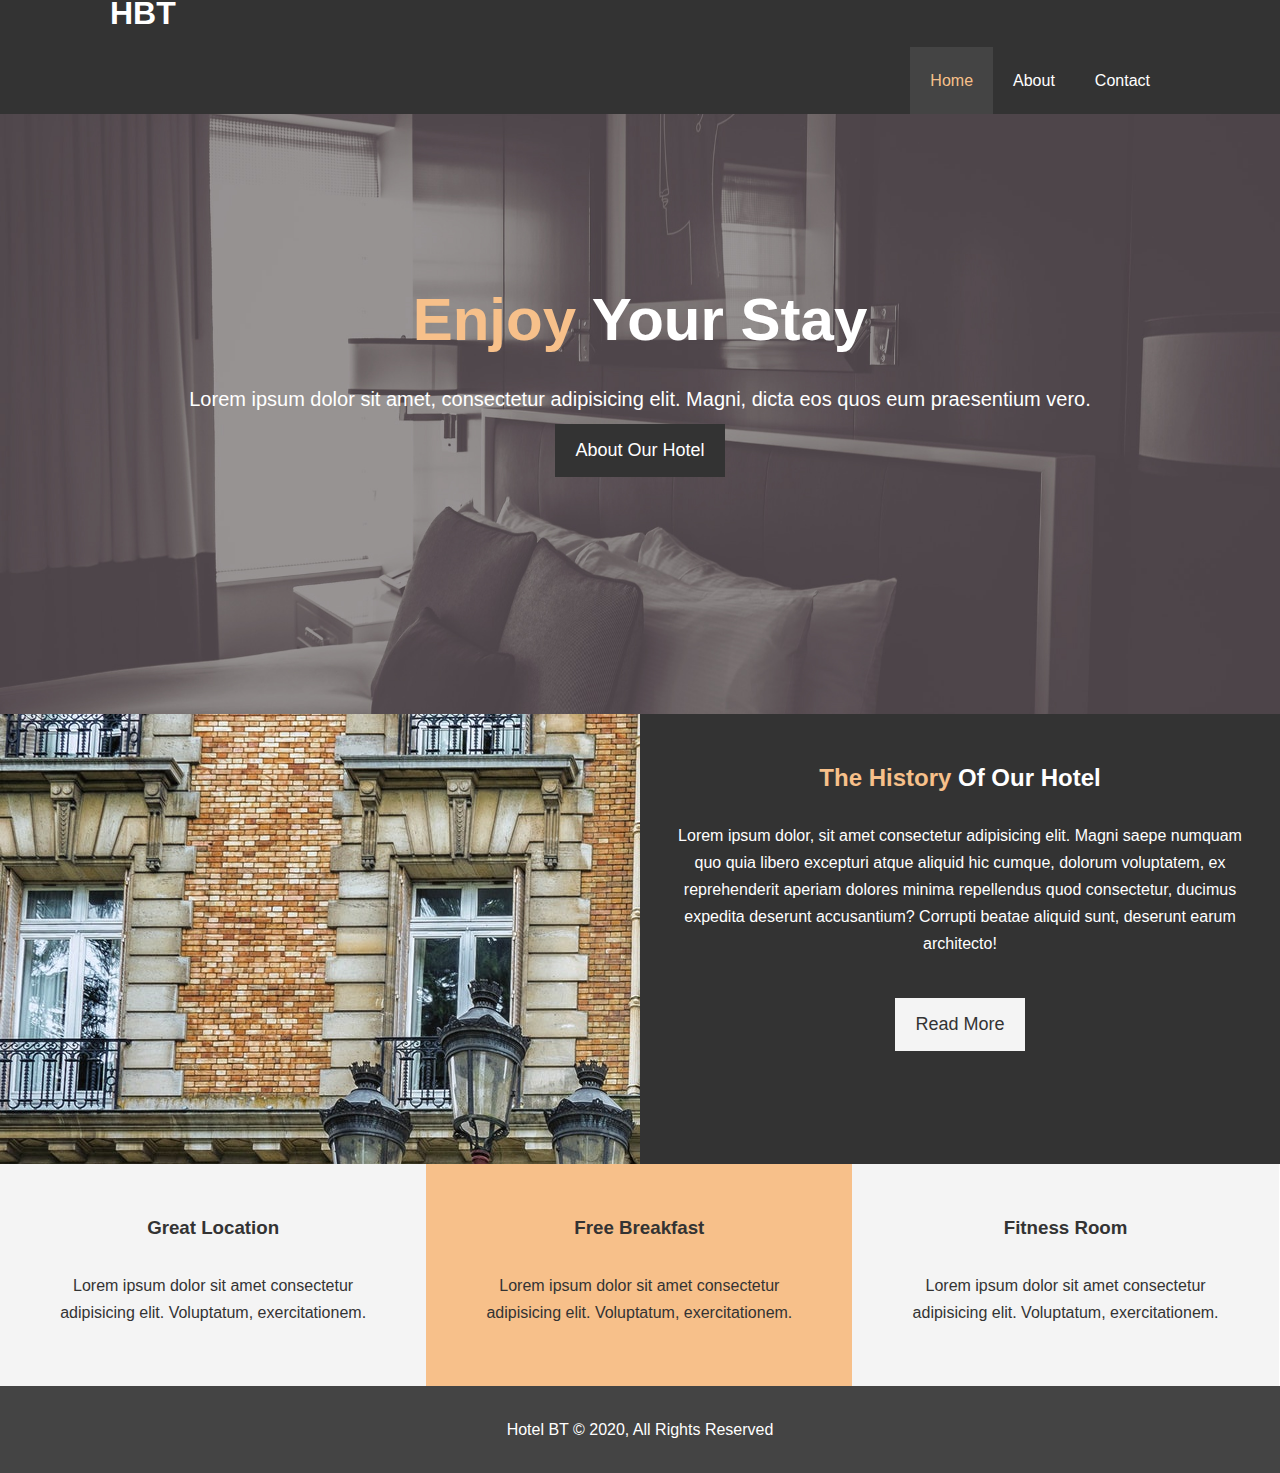
<file: hotel-website/index.html>
<!DOCTYPE html>
<html lang="en">
<head>
  <meta charset="UTF-8">
  <meta name="viewport" content="width=device-width, initial-scale=1.0">
  <meta name="description" content="Welcome to the most unusual hotel in Boston Massachusetts">
  <meta name="keywords" content="hotel,boston hotel,new england hotel">
  <link rel="stylesheet" href="https://use.fontawesome.com/releases/v5.6.1/css/all.css" integrity="sha384-gfdkjb5BdAXd+lj+gudLWI+BXq4IuLW5IT+brZEZsLFm++aCMlF1V92rMkPaX4PP" crossorigin="anonymous">
  <link rel="stylesheet" href="css/style.css">
  <link rel="stylesheet" media="screen and (max-width: 768px)" href="css/mobile.css">
  <title>Hotel BT | Welcome</title>
</head>
<body>
  <header>
    <nav id="navbar">
      <div class="container">
        <h1 class="logo"><a href="index.html">HBT</a></h1>
        <ul>
          <li><a class="current" href="index.html">Home</a></li>
          <li><a href="about.html">About</a></li>
          <li><a href="contact.html">Contact</a></li>
        </ul>        
      </div>
    </nav>

    <div id="showcase">
      <div class="container">
        <div class="showcase-content">
          <h1><span class="text-primary">Enjoy</span> Your Stay</h1>
          <p class="lead">Lorem ipsum dolor sit amet, consectetur adipisicing elit. Magni, dicta eos quos eum praesentium vero.</p>
          <a class="btn" href="about.html">About Our Hotel</a>
        </div>
      </div>
    </div>
  </header>

  <section id="home-info" class="bg-dark">
    <div class="info-img"></div>
    <div class="info-content">
      <h2><span class="text-primary">The History</span> Of Our Hotel</h2>
      <p>
        Lorem ipsum dolor, sit amet consectetur adipisicing elit. Magni saepe numquam quo quia libero excepturi atque aliquid hic cumque, dolorum voluptatem, ex reprehenderit aperiam dolores minima repellendus quod consectetur, ducimus expedita deserunt accusantium? Corrupti beatae aliquid sunt, deserunt earum architecto!
      </p>
      <a href="about.html" class="btn btn-light">Read More</a>
    </div>
  </section>

  <section id="features">
    <div class="box bg-light">
      <i class="fas fa-hotel fa-3x"></i>
      <h3>Great Location</h3>
      <p>Lorem ipsum dolor sit amet consectetur adipisicing elit. Voluptatum, exercitationem.</p>
    </div>
    <div class="box bg-primary">
      <i class="fas fa-utensils fa-3x"></i>
      <h3>Free Breakfast</h3>
      <p>Lorem ipsum dolor sit amet consectetur adipisicing elit. Voluptatum, exercitationem.</p>
    </div>
    <div class="box bg-light">
      <i class="fas fa-dumbbell fa-3x"></i>
      <h3>Fitness Room</h3>
      <p>Lorem ipsum dolor sit amet consectetur adipisicing elit. Voluptatum, exercitationem.</p>
    </div>
  </section>

  <div class="clr"></div>

  <footer id="main-footer">
    <p>Hotel BT &copy; 2020, All Rights Reserved</p>
  </footer>

</body>
</html>
</file>
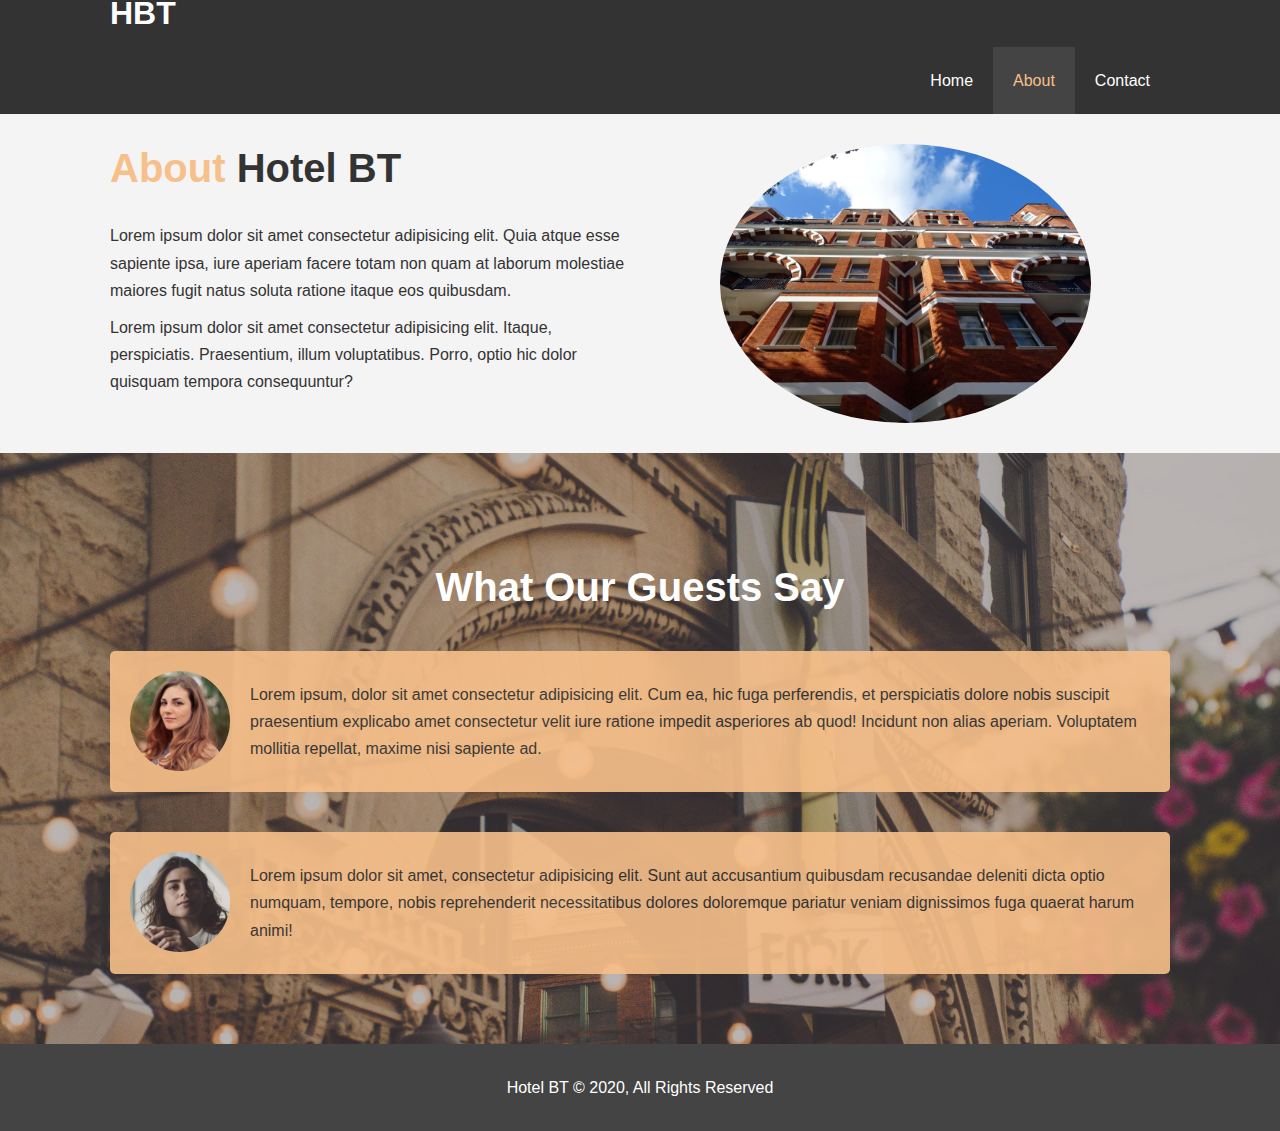
<file: hotel-website/about.html>
<!DOCTYPE html>
<html lang="en">
<head>
  <meta charset="UTF-8">
  <meta name="viewport" content="width=device-width, initial-scale=1.0">
  <meta name="description" content="Welcome to the most unusual hotel in Boston Massachusetts">
  <meta name="keywords" content="hotel,boston hotel,new england hotel,weird hotel">
  <link rel="stylesheet" href="css/style.css">
  <link rel="stylesheet" media="screen and (max-width: 768px)" href="css/mobile.css">
  <title>Hotel BT | About</title>
</head>
<body>
  <header>
    <nav id="navbar">
      <div class="container">
        <h1 class="logo"><a href="index.html">HBT</a></h1>
        <ul>
          <li><a href="index.html">Home</a></li>
          <li><a class="current" href="about.html">About</a></li>
          <li><a href="contact.html">Contact</a></li>
        </ul>        
      </div>
    </nav>
  </header>

  <section id="about-info" class="bg-light py-3">
    <div class="container">
      <div class="info-left">
        <h1 class="l-heading"><span class="text-primary">About</span> Hotel BT</h1>
        <p>Lorem ipsum dolor sit amet consectetur adipisicing elit. Quia atque esse sapiente ipsa, iure aperiam facere totam non quam at laborum molestiae maiores fugit natus soluta ratione itaque eos quibusdam.</p>
        <p>Lorem ipsum dolor sit amet consectetur adipisicing elit. Itaque, perspiciatis. Praesentium, illum voluptatibus. Porro, optio hic dolor quisquam tempora consequuntur?</p>
      </div>
      <div class="info-right">
        <img src="./img/photo-2.jpg" alt="hotel">
      </div>
    </div>
  </section>
  
  <div class="clr"></div>

  <section id="testimonials" class="py-3">
    <div class="container">
      <h2 class="l-heading">What Our Guests Say</h2>
      <div class="testimonial bg-primary">
        <img src="./img/person-1.jpg" alt="Samantha">
        <p>Lorem ipsum, dolor sit amet consectetur adipisicing elit. Cum ea, hic fuga perferendis, et perspiciatis dolore nobis suscipit praesentium explicabo amet consectetur velit iure ratione impedit asperiores ab quod! Incidunt non alias aperiam. Voluptatem mollitia repellat, maxime nisi sapiente ad.</p>
      </div>
      <div class="testimonial bg-primary">
        <img src="./img/person-2.jpg" alt="Jen">
        <p>Lorem ipsum dolor sit amet, consectetur adipisicing elit. Sunt aut accusantium quibusdam recusandae deleniti dicta optio numquam, tempore, nobis reprehenderit necessitatibus dolores doloremque pariatur veniam dignissimos fuga quaerat harum animi!</p>
      </div>
    </div>
  </section>

  <footer id="main-footer">
    <p>Hotel BT &copy; 2020, All Rights Reserved</p>
  </footer>

</body>
</html>
</file>
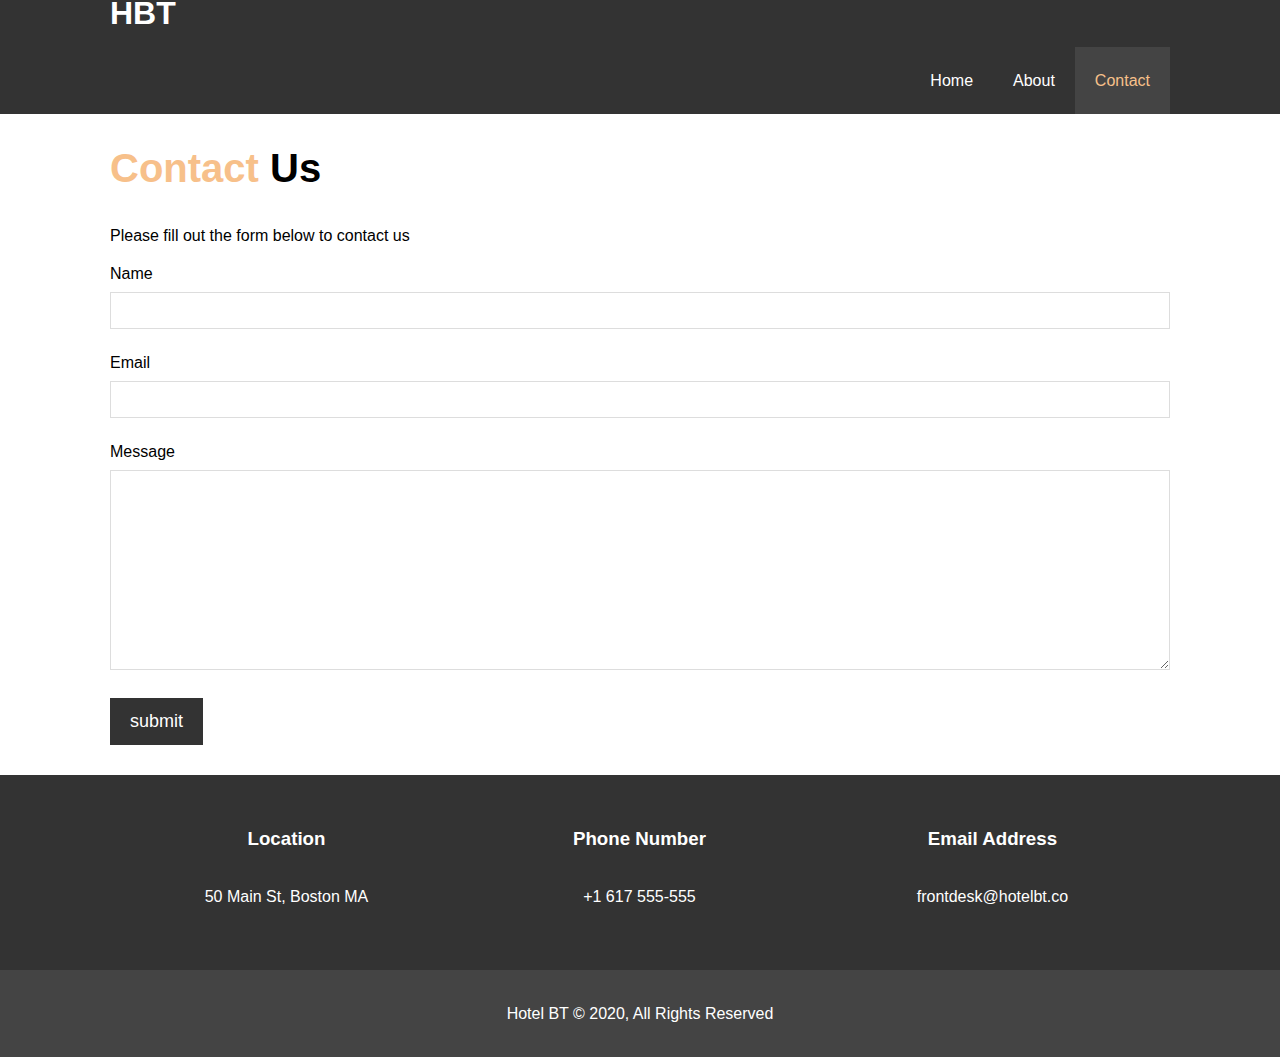
<file: hotel-website/contact.html>
<!DOCTYPE html>
<html lang="en">
<head>
  <meta charset="UTF-8">
  <meta name="viewport" content="width=device-width, initial-scale=1.0">
  <meta name="description" content="Welcome to the most unusual hotel in Boston Massachusetts">
  <meta name="keywords" content="hotel,boston hotel,new england hotel">
  <link rel="stylesheet" href="https://use.fontawesome.com/releases/v5.6.1/css/all.css" integrity="sha384-gfdkjb5BdAXd+lj+gudLWI+BXq4IuLW5IT+brZEZsLFm++aCMlF1V92rMkPaX4PP" crossorigin="anonymous">
  <link rel="stylesheet" href="css/style.css">
  <link rel="stylesheet" media="screen and (max-width: 768px)" href="css/mobile.css">
  <title>Hotel BT | Contact</title>
</head>
<body>
  <header>
    <nav id="navbar">
      <div class="container">
        <h1 class="logo"><a href="index.html">HBT</a></h1>
        <ul>
          <li><a href="index.html">Home</a></li>
          <li><a href="about.html">About</a></li>
          <li><a class="current" href="contact.html">Contact</a></li>
        </ul>        
      </div>
    </nav>
  </header>

  <section id="contact-form" class="py-3">
    <div class="container">
      <h1 class="l-heading"><span class="text-primary">Contact</span> Us</h1>
      <p>Please fill out the form below to contact us</p>
      <form action="process.php">
        <div class="form-group">
          <label for="name">Name</label>
          <input type="text" name="name" id="name">
        </div>
        <div class="form-group">
          <label for="email">Email</label>
          <input type="email" name="email" id="email">
        </div>
        <div class="form-group">
          <label for="message">Message</label>
          <textarea name="message" id="message"></textarea>
        </div>
        <button type="submit" class="btn">submit</button>
      </form>
    </div>
  </section>

  <section id="contact-info" class="bg-dark">
    <div class="container">
      <div class="box">
        <i class="fas fa-hotel fa-3x"></i>
        <h3>Location</h3>
        <p>50 Main St, Boston MA</p>
      </div>
      <div class="box">
        <i class="fas fa-phone fa-3x"></i>
        <h3>Phone Number</h3>
        <p>+1 617 555-555</p>
      </div>
      <div class="box">
        <i class="fas fa-envelope fa-3x"></i>
        <h3>Email Address</h3>
        <p>frontdesk@hotelbt.co</p>
      </div>
    </div>
  </section>

  <footer id="main-footer">
    <p>Hotel BT &copy; 2020, All Rights Reserved</p>
  </footer>

</body>
</html>
</file>
<file: hotel-website/css/mobile.css>
#navbar .logo {
  float: none;
  text-align: center;
}

#navbar ul, #navbar ul li {
  float: none;
}

#navbar ul li a {
  padding: 5px;
  border-bottom: #444 dotted 1px;
}

/* Showcase */
#showcase {
  height: 100%;
}

#showcase .showcase-content {
  padding-top: 70px;
  padding-bottom: 30px;
}

/* Home Info */
#home-info .info-img {
  display: none;
}

#home-info .info-content {
  float: none;
  width: 100%;
}

/* Boxes */
.box {
  float: none;
  width: 100%;
}

/* About */
#about-info .info-right,
#about-info .info-left {
  float: none;
  width: 100%;
}

#about-info .info-right {
  margin-top: 30px;
}

.l-heading {
  text-align: center;
}

/* Contact */
#contact-info .box {
  border-bottom: #444 dotted 1px;
}
</file>
<file: hotel-website/css/style.css>
/* Reset */
* {
  margin: 0;
  padding: 0;
  box-sizing: border-box;
}

/* Main styling */
html,body {
  font-family: 'Segoe UI', Tahoma, Geneva, Verdana, sans-serif;
  line-height: 1.7em;
}

a {
  color: #333;
  text-decoration: none;
}

h1,h2,h3 {
  padding-bottom: 20px;
}

p {
  margin: 10px 0;
}


/* Utility classes */
.container {
  margin: auto;
  max-width: 1100px;
  overflow: auto;
  padding: 0 20px;
}

.text-primary {
  color: #f7c08a;
}

.lead {
  font-size: 20px;
}

.btn {
  display: inline-block;
  font-size: 18px;
  color: #fff;
  background: #333;
  padding: 13px 20px;
  border: none;
  cursor: pointer;
}

.btn:hover {
  background: #f7c08a;
  color: #333;
}

.btn-light {
  background: #f4f4f4;
  color: #333;
}

.bg-dark {
  background: #333;
  color: #fff;
}

.bg-light {
  background: #f4f4f4;
  color: #333;
}

.bg-primary {
  background: #f7c08a;
  color: #333;
}

.clr {
  clear: both;
}

.l-heading {
  font-size: 40px;
  line-height: 1.2;
}

/* Padding */
.py-1 {
  padding: 10px 0;
}
.py-2 {
  padding: 20px 0;
}
.py-3 {
  padding: 30px 0;
}


/* Navbar */
#navbar {
  background: #333;
  color: white;
  overflow: auto;  /*background to show no matter what*/
}

#navbar a {
  color: #fff;
}

/* Using float for now, but in future, use flexbox */
#navbar logo {
  float: left;
  padding-top: 20px;
}

#navbar ul {
  list-style: none;
  float: right;
}

#navbar ul li {
  float: left;
}

#navbar ul li a {
  display: block;
  padding: 20px;
  text-align: center;
}

#navbar ul li a:hover,
#navbar ul li a.current {
  background: #444;
  color: #f7c08a;
}

/* Showcase */
#showcase {
  background: url('../img/showcase.jpg') no-repeat center center/cover;
  height: 600px;
}

#showcase .showcase-content {
  color: #fff;
  text-align: center;
  padding-top: 170px;
}

#showcase .showcase-content h1 {
  font-size: 60px;
  line-height: 1.2em;
}

#showcase .showcase-content h2 {
  padding-bottom: 20px;
  line-height: 1.7em;
}


/* Home Info */
#home-info {
  height: 450px;
}

#home-info .info-img {
  float: left;
  width: 50%;
  background: url(../img/photo-1.jpg) no-repeat;
  min-height: 100%;
}

#home-info .info-content {
  float: right;
  width: 50%;
  height: 100%;
  text-align: center;
  padding: 50px 30px;
  overflow: hidden;
}

#home-info .info-content p {
  padding-bottom: 30px;
}


/* Features */
.box {
  float: left;
  width: 33.3%;
  padding: 50px;
  text-align: center;
}

.box i {
  margin-bottom: 10px;
}


/* About Info */
#about-info .info-right {
  float: right;
  width: 50%;
  min-height: 100%;
}

#about-info .info-right img {
  display: block;
  margin: auto;
  width: 70%;
  border-radius: 50%;
}

#about-info .info-left {
  float: left;
  width: 50%;
  min-height: 100%;
}


/* Testimonials */
#testimonials {
  height: 100%;
  background: url('../img/test-bg.jpg') no-repeat center center/cover;
  padding-top: 100px;
}

#testimonials h2 {
  color: #fff;
  text-align: center;
  padding-bottom: 40px;
  padding-top: 10px;
}

#testimonials .testimonial {
  padding: 20px;
  margin-bottom: 40px;
  border-radius: 5px;
  opacity: 0.9;
}

#testimonials .testimonial img {
  width: 100px;
  float: left;
  margin-right: 20px;
  border-radius: 50%;
}

/* Contact Form */
#contact-form .form-group {
  margin-bottom: 20px;
}

#contact-form label {
  display: block;
  margin-bottom: 5px;
}

#contact-form input,
#contact-form textarea {
  width: 100%;
  padding: 10px;
  border: 1px #ddd solid;
}

#contact-form textarea {
  height: 200px;
}

#contact-form input:focus,
#contact-form textarea:focus {
  outline: none;
  border-color: #f7c08a;
}


/* Footer */
#main-footer {
  text-align: center;
  background: #444;
  color: #fff;
  padding: 20px;
}
</file>
